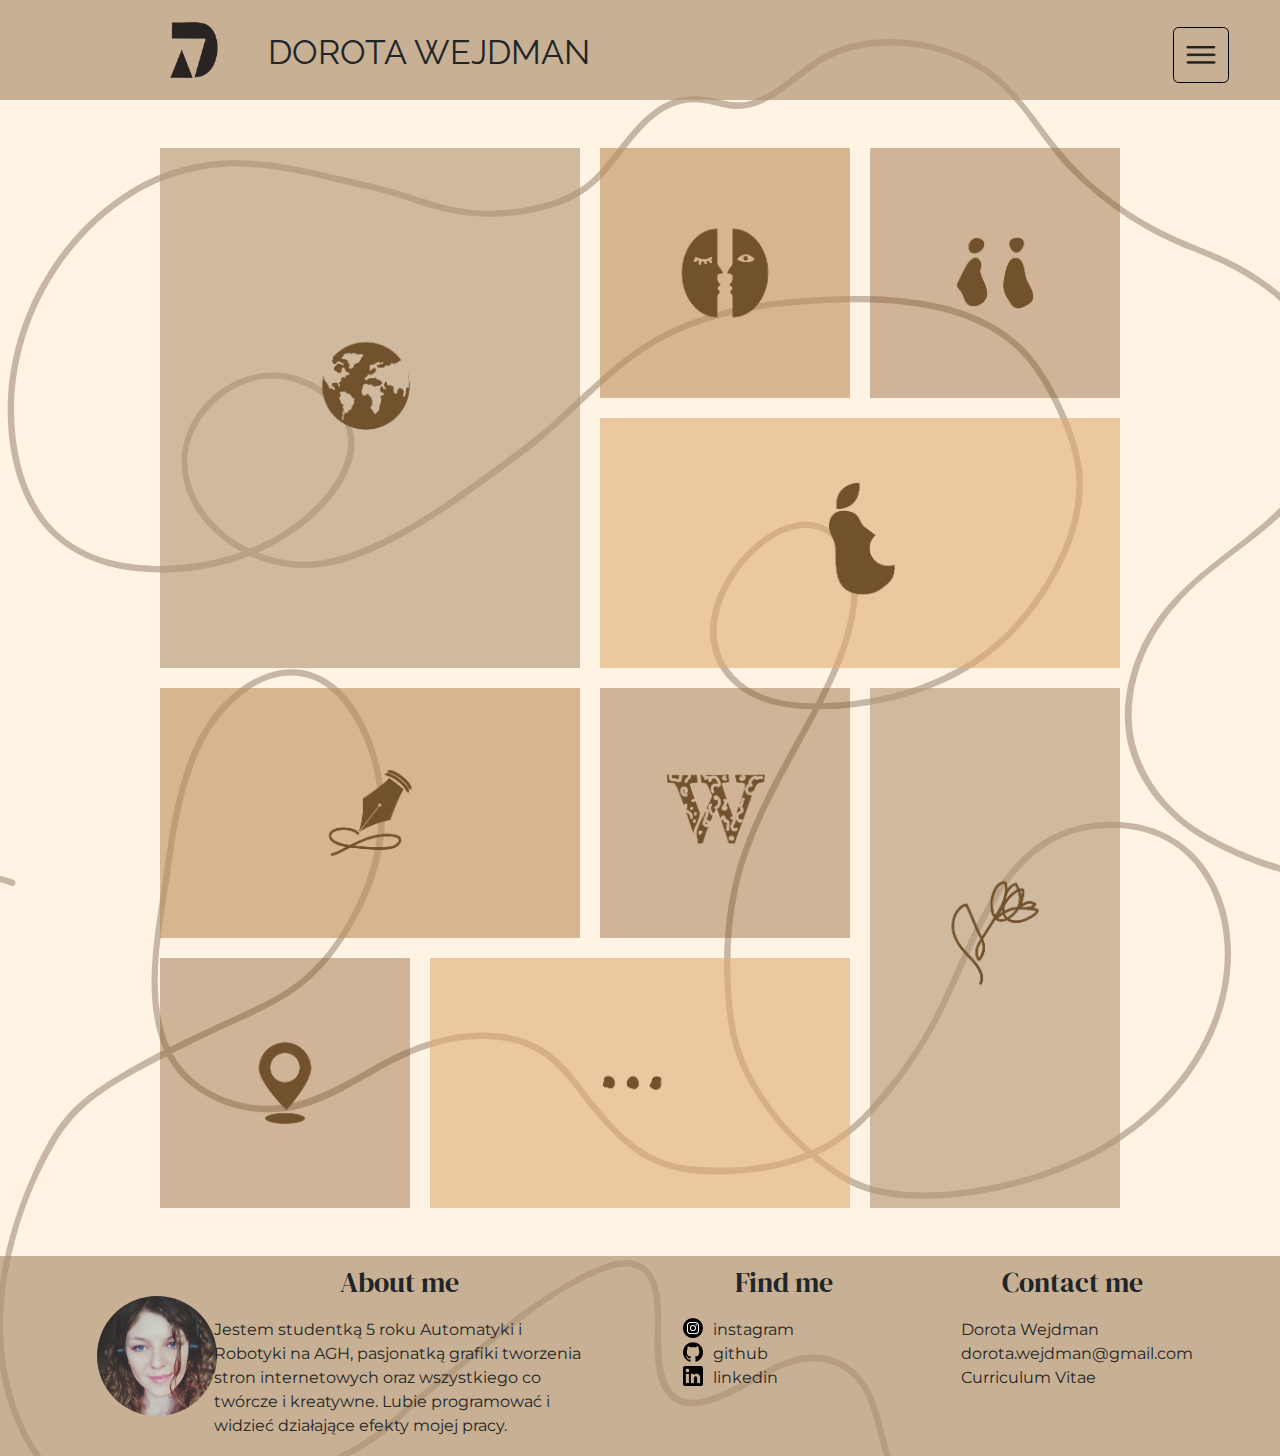
<file: index.html>
<!DOCTYPE html>
<html lang="en">
<head>
    <meta charset="UTF-8">
    <meta name="viewport" content="width=device-width, initial-scale=1.0">
    <link rel="stylesheet" href="styles.css">
    <link rel="stylesheet" href="bootstrap.css">
    <link href="https://fonts.googleapis.com/css2?family=Abril+Fatface&family=Cormorant+Garamond:wght@500;600&family=DM+Serif+Display&family=DM+Serif+Text&family=Frank+Ruhl+Libre:wght@700&family=Playfair+Display+SC:wght@400;700&family=Vollkorn:wght@500;600&display=swap" rel="stylesheet">
    <link href="https://fonts.googleapis.com/css2?family=Montserrat:wght@200;300;400&family=Playfair+Display&family=Raleway:wght@300;400&display=swap" rel="stylesheet">
    <link href="https://fonts.googleapis.com/css2?family=Alata&display=swap" rel="stylesheet">
    <link href="https://fonts.googleapis.com/css2?family=Fira+Sans:wght@200;300;400&family=Josefin+Sans:wght@300;400&family=Nanum+Gothic:wght@400;700&family=Open+Sans:wght@300;400;600&family=Raleway:wght@200;300;400&family=Work+Sans:wght@300;400&display=swap" rel="stylesheet">
    
    <title>Portfolio Dorota Wejdman</title>
</head>
<body>
    
    <!-- <div class="">
        <div class="collapse" id="navbarToggleExternalContent">
          <div class="bg-brown p-4">
            <h5 class="text-white h4">Collapsed content</h5>
            <span class="text-muted">Toggleable via the navbar brand.</span>
          </div>
        </div>
        <nav class="navbar navbar-light bg-brown">
            <div class="brand">
                DOROTA WEJDMAN
            </div>
          <button class="navbar-toggler" type="button" data-toggle="collapse" data-target="#navbarToggleExternalContent" aria-controls="navbarToggleExternalContent" aria-expanded="false" aria-label="Toggle navigation">
            <span class="navbar-toggler-icon"></span>
          </button>
        </nav>
    </div> -->

    <div class="">
        
        <nav class="navbars bg-brown">
            <div style="margin-left:12%;">
                <img src="images/DW_logo_gray_warm.png" alt="logo" style="width:80px; display:inline-block;margin-right:30px;">
                <div class="brand" style="display:inline-block; position: relative; top: 10px;">
                    DOROTA WEJDMAN
                </div>
            </div>
            
                <div class="dropdown">
                    <button class="dropbtn"><img src="images/icons/Ikony-07.png" alt="menu" style="width:40px;"></button>
                    <div class="dropdown-content ">
                    <div id="basic">
                        <a href="cv.html">Curriculum Vitae</a>
                        <a href="contact.html">Contact</a>
                        <a href="about.html">About</a>
                        <a href="index.html">Portfolio</a>
                    </div>
                
                    <div id="categories">
                        <a href="websites.html"><img src=images/icons/ICON-06.png alt="websites" style="width:40px; display:inline;">Websites</a>
                        <a href="people.html"><img src=images/icons/ICON-15.png alt="people" style="width:40px; display:inline;">People illustrations</a>
                        <a href="earrings.html"><img src=images/icons/ICON-03.png alt="earringd" style="width:40px; display:inline;">Earrings projects</a>
                        <a href="logo.html"><img src=images/icons/ICON-17.png alt="logo" style="width:40px; display:inline;">Logofolio</a>
                        <a href="lettering.html"><img src=images/icons/ICON-08.png alt="lettering" style="width:40px; display:inline;">Lettering</a>
                        <a href="alphabet.html"><img src=images/icons/ICON-09.png alt="alphabet" style="width:40px; display:inline;">Alphabet</a>
                        <a href="lineart.html"><img src=images/icons/ICON-11.png alt="lineart" style="width:40px; display:inline;">Lineart</a>
                        <a href="icons.html"><img src=images/icons/ICON-05.png alt="icons" style="width:40px; display:inline;">Icons</a>
                        <a href="others.html"><img src=images/icons/ICON-16.png alt="others" style="width:40px; display:inline;">Others</a>
                    </div>
                    </div>
                
        </nav>
    </div>
    

    <br><br>
    <main id="container">
        <div class="item item1 bg-beige-1 img-pd" ><img src=images/icons/ICON-06.png alt="websites"></div>
        <div class="item bg-beige-2" ><img src=images/icons/ICON-15.png alt="people"></div>
        <div class="item" ><img src=images/icons/ICON-03.png alt="earrings"></div>
        <div class="item item4 bg-beige-3" ><img src=images/icons/ICON-17.png alt="logo"></div>
        <div class="item item5 bg-beige-2" ><img src=images/icons/ICON-08.png alt="lettering"></div>
        <div class="item" ><img src=images/icons/ICON-09.png alt="alphabet"></div>
        <div class="item item7 bg-beige-1 img-pd" ><img src=images/icons/ICON-11.png alt="flower"></div>
        <div class="item" ><img src=images/icons/ICON-05.png alt="icons"></div>
        <div class="item item9 bg-beige-3" ><img src=images/icons/ICON-16.png alt="other"></div>
    </main>
    <br><br>
    
    <footer class="bg-brown foot">
        <div class="foot-piece" style="width:50%; display:flex; align-items: flex-start;">
            <div style="display:inline-block; width:22%; box-sizing: border-box; padding-top:20px;">
                <img src="images/me/me7.jpg" alt="my photo" id="my-photo-footer" >
            </div>
            <div style="display:inline-block; width:74%; box-sizing: border-box;">
                <h3>About me</h3>
                <p>Jestem studentką 5 roku Automatyki i Robotyki na AGH, pasjonatką grafiki tworzenia stron internetowych oraz wszystkiego co twórcze i kreatywne. Lubie programować i widzieć działające efekty mojej pracy.</p>
            </div>
        </div>
        
        <div class="foot-piece">
            <h3>Find me</h3>
            <p><a href="https://www.instagram.com/"><img src="images/icons/instagram_logo.png" class="icon-media" >instagram </a><br> 
                <a href="https://github.com/dorotawejdman"><img src="images/icons/github_logo.png" class="icon-media" >github </a><br> 
                <a href="https://www.linkedin.com/in/dorota-wejdman-0592421b2/"><img src="images/icons/linkedin_logo.png" class="icon-media" >linkedin</a></p>
        </div>
        <div class="foot-piece">
            <h3>Contact me</h3>
            <p>Dorota Wejdman<br>dorota.wejdman@gmail.com<br><a href="#">Curriculum Vitae</a></p>
        </div>
    </footer>

    <!-- Optional JavaScript -->
    <!-- jQuery first, then Popper.js, then Bootstrap JS -->
    <script src="https://code.jquery.com/jquery-3.5.1.slim.min.js" integrity="sha384-DfXdz2htPH0lsSSs5nCTpuj/zy4C+OGpamoFVy38MVBnE+IbbVYUew+OrCXaRkfj" crossorigin="anonymous"></script>
    <script src="https://cdn.jsdelivr.net/npm/popper.js@1.16.0/dist/umd/popper.min.js" integrity="sha384-Q6E9RHvbIyZFJoft+2mJbHaEWldlvI9IOYy5n3zV9zzTtmI3UksdQRVvoxMfooAo" crossorigin="anonymous"></script>
    <script src="https://stackpath.bootstrapcdn.com/bootstrap/4.5.0/js/bootstrap.min.js" integrity="sha384-OgVRvuATP1z7JjHLkuOU7Xw704+h835Lr+6QL9UvYjZE3Ipu6Tp75j7Bh/kR0JKI" crossorigin="anonymous"></script>
    
</body>
</html>
</file>
<file: styles.css>
body{
    
    background-color:rgb(82, 70, 52);
    background-image: url("images/background-22.svg");
    background-repeat: no-repeat;
    background-size: cover;
    color: #212529; /* gray */
    color: #292421; /* gray-warm */
    }
main,footer,nav{
    font-family: 'Playfair Display', serif;
    font-family: 'Raleway', sans-serif;
    font-family: 'Montserrat', sans-serif;
    
}
/* NAVBAR & FOOTER */
.navbars{
    height:100px;
    display:flex;
    justify-content: space-between;
    position: relative;
    display: flex;
    flex-wrap: wrap;
    align-items: center;
    justify-content: space-between;
}

.brand{
    
    font-family: 'Cormorant Garamond', serif;
    font-family: 'DM Serif Display', serif;
    font-family: 'Playfair Display SC', serif;

    font-family: 'Alata', sans-serif;
    font-family: 'Fira Sans', sans-serif;
    font-family: 'Work Sans', sans-serif;
    font-family: 'Nanum Gothic', sans-serif;
    font-family: 'Open Sans', sans-serif;

    /* Zwyciezcy */
    font-family: 'Josefin Sans', sans-serif;
    font-family: 'Raleway', sans-serif;

    font-size: 2.15rem;
}
.navbar-toggler{
    margin-right: 4%;
}
/* DROPDOWN MENU */
.dropbtn {
    background-color: rgba(0,0,0,0);
    padding: 7px;
    border: 0.5px solid black;
    border-radius: 10%;
    cursor: pointer;
  }
.dropdown {
    margin-right: 4%;
    margin-top:10px;
    position: relative;
    display: inline-block;
}
.dropdown-content {
    display: none;
    position: absolute;
    right: -50px;
    min-width: 260px;
    box-shadow: 0px 8px 16px 0px rgba(0,0,0,0.2);
    z-index: 1;
    font-weight: 300;
    
}
.dropdown-content a {
    
    border-bottom: 0.5px dotted rgb(68, 60, 55);
    font-size: 1.2rem;
    color: black;
    text-decoration: none;
    display: block;
}
.dropdown-content a:hover {
    background-color:rgba(0, 0, 0, 0.4);
    text-decoration: none;
    color:rgb(247, 244, 233);
}

.dropdown:hover .dropdown-content {
display: block;
}
.dropdown:hover .dropbtn {
background-color: rgba(255, 255, 255,0.1);
}
#categories a:last-of-type{
    border:none;
}
#categories a{
    padding: 2px 0 2px 30px;
    background-color: rgba(187, 161, 129, 0.9);
    font-size: 17px;
}
#basic a{
    background-color: rgba(175, 147, 113,0.9);
    padding: 12px 16px ;
    font-size: 18px;
}

/* FOOTER */
.foot{
   
    display:flex;
    flex-flow: row wrap;
    align-items: flex-start;
    align-content:space-around;
    padding: 0 5%;
}
footer .brand{
    font-size: 1.2rem;
    width:16%;
    padding-top:50px;
    margin-left:14%;
}
.foot-piece{
    flex: 1 1 auto;
    width:25%;
    box-sizing: border-box;
    padding: 10px 2% 0 2%;
    font-weight: 400;
}
#my-photo-footer{
    width:120px;
    margin:10px 15px 20px 10px;
    border-radius: 50%;
    
}
.foot-piece h3{
    text-align: center;
    font-family: 'DM Serif Display', serif;
}
.foot-piece p{
    padding: 10px;
    margin-bottom:8px;
}
.icon-media{
    width:20px;
    float: left;
    margin: 0 10px;
}
footer a{
    color: inherit;
}

footer a:hover{
    text-decoration: none;
    color: rgb(247, 244, 233);
    
}

/* MAIN */
main{
    
    width:75%;
    margin: 0 auto;
}
#container{
    /* position: fixed;
    top:100px; */
    display: grid;
    grid-template-columns: repeat(4,1fr);
    
    grid-gap:20px;

    /* grid-template-columns: [first] 1fr [second] 2fr [third] 1fr [last] 2fr; */
}
.item{
    border:0px solid;
    background-color: rgba(135, 86, 38,0.4);
}
.item:hover{
    opacity:0.5;
}
.item1{
    grid-row: 1/3;
    grid-column: 1/3; 
}
.item4{
    grid-column: 3/5; 
}
.item5{
    grid-column: 1/3;
}

.item9{
    grid-column: 2/4; 
}
.item7{
    grid-row: 3/5; 
    grid-column: 4/5;
}

img{
    width:250px;
    display:block;
    margin:auto;
    
}
.img-pd{
    padding-top:120px;
}

/* COLORS */
.bg-brown{
    /* navbar and footer */
    background-color: rgba(175, 147, 113,0.7);
}
.bg-beige-1{
    background-color: rgba(175, 147, 113,0.6);
}
.bg-beige-2{
    background-color: rgba(188, 140, 88,0.6)
}
.bg-beige-3{
    background-color: rgba(221, 171, 115,0.6)
}
</file>
